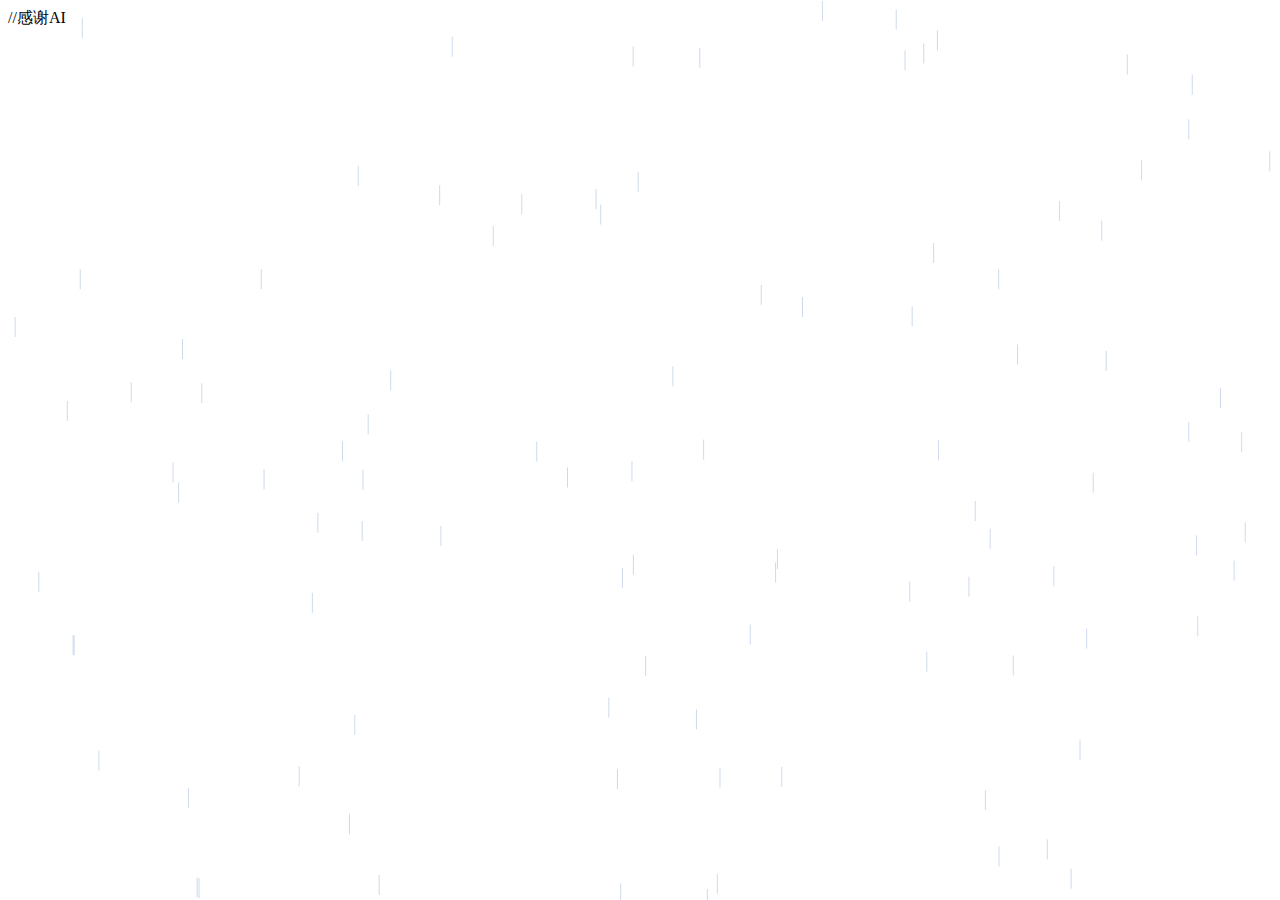
<file: html/rain.html>
<!DOCTYPE html>
<html lang="en">
<head>
    <meta charset="UTF-8">
    <meta name="viewport" content="width=device-width, initial-scale=1.0">
    <title>Document</title>
</head>
<body>
    <script src="../js/rain.js"></script>//感谢AI
</body>
</html>
</file>
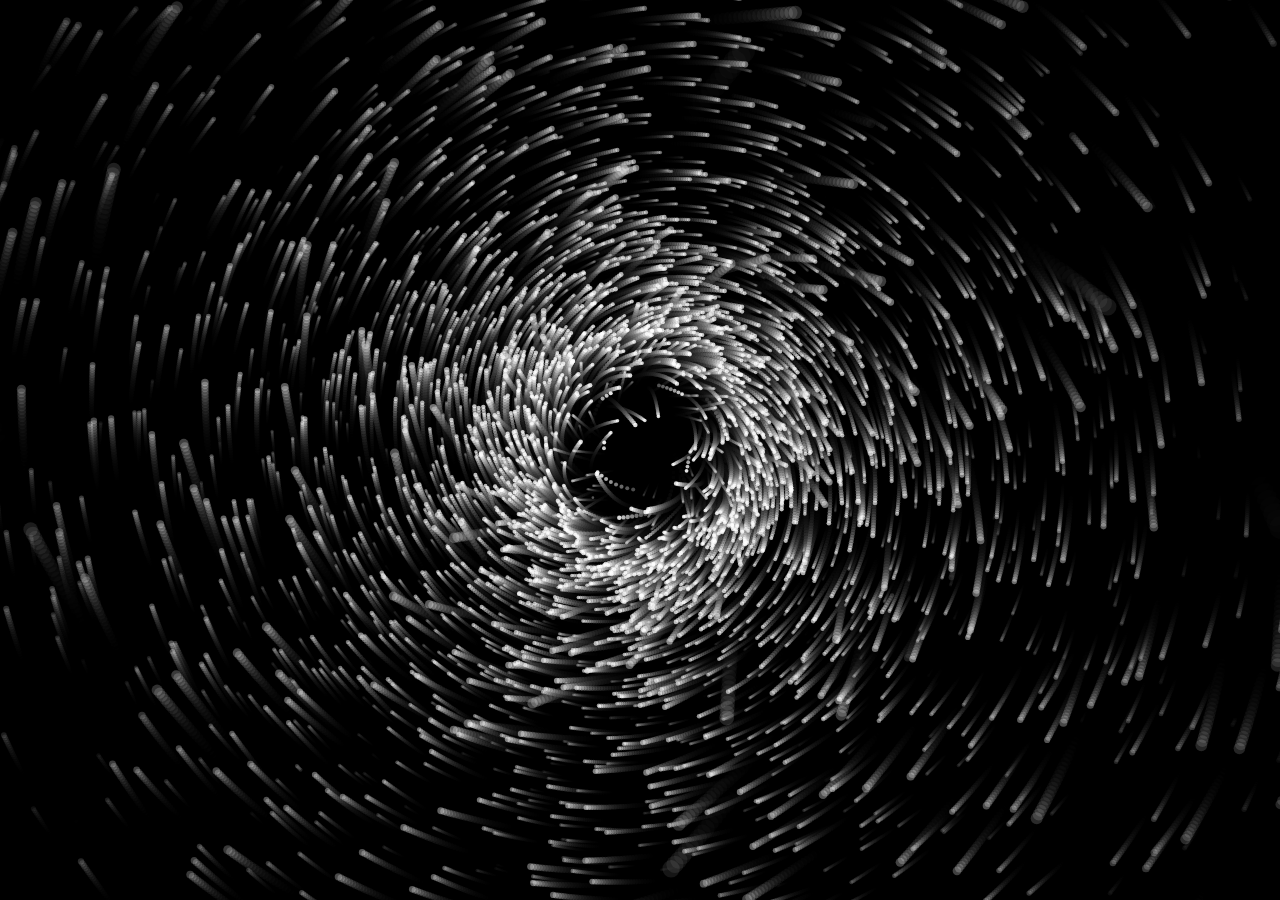
<file: js/try.html>
<!DOCTYPE html>
<html lang="en">
<head>
    <meta charset="UTF-8">
    <meta name="viewport" content="width=device-width, initial-scale=1.0">
    <title>Document</title>
    <script src="three.js"></script>
</head>
<body>
    <style>body{margin:0;padding:0;overflow:hidden;background:#000}</style>
    <script src="./blackhole-continuous.js"></script>
</body>
</html>
</file>
